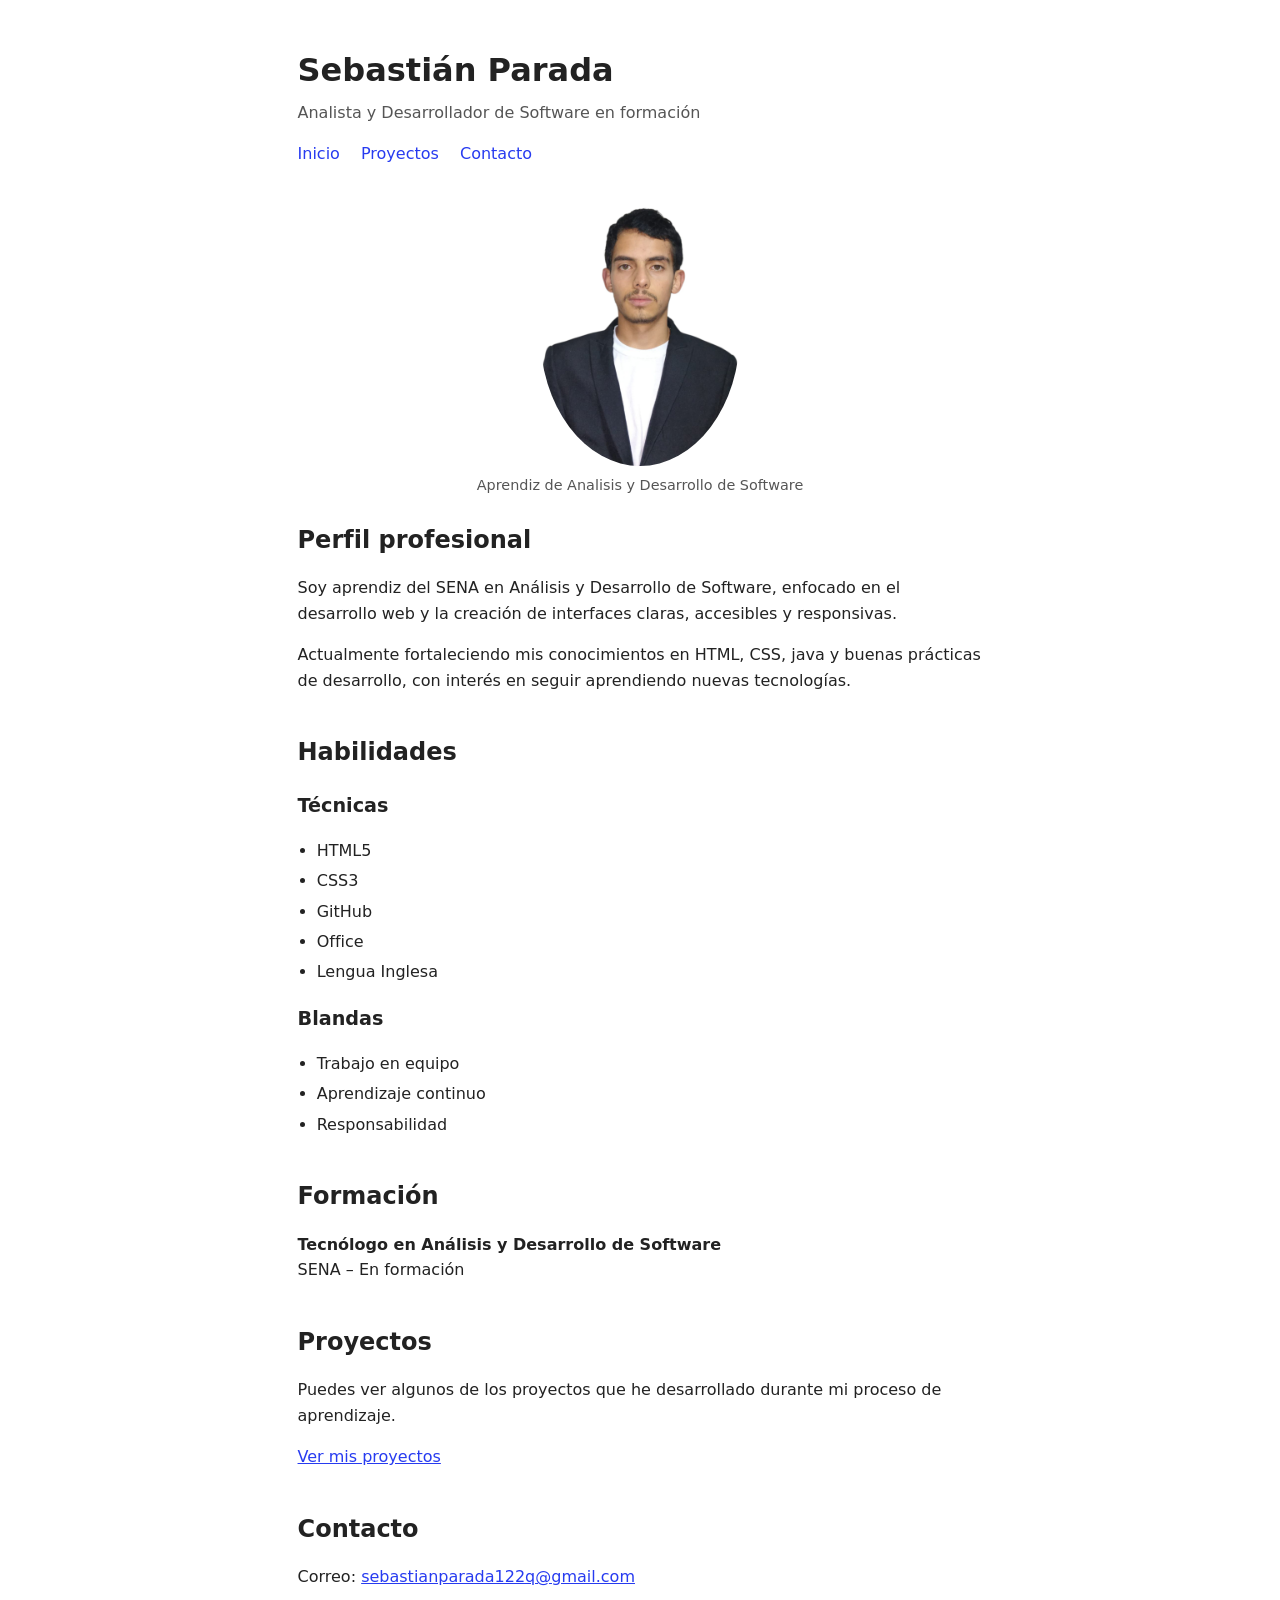
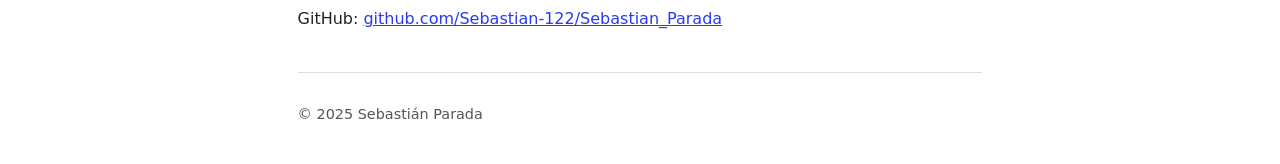
<file: Pagina_Basica/index.html>
<!DOCTYPE html>
<html lang="es">
  <head>
    <meta charset="UTF-8" />
    <meta name="viewport" content="width=device-width, initial-scale=1.0" />
    <title>Sebastián Parada | Portafolio</title>
    <link rel="stylesheet" href="style.css" />
  </head>

  <body>
    <header>
      <h1>Sebastián Parada</h1>
      <p>Analista y Desarrollador de Software en formación</p>

      <nav>
        <a href="index.html">Inicio</a>
        <a href="projects.html">Proyectos</a>
        <a href="#contact">Contacto</a>
      </nav>
    </header>

    <main>
      
      <section id="profile">
        <figure>
          <img
            src="Sebastian.jpeg"
            alt="Foto de Sebastián Parada"
            width="200"
          />
          <figcaption>Aprendiz de Analisis y Desarrollo de Software</figcaption>
        </figure>

        <h2>Perfil profesional</h2>
        <p>
          Soy aprendiz del SENA en Análisis y Desarrollo de Software, enfocado en
          el desarrollo web y la creación de interfaces claras, accesibles y
          responsivas.
        </p>
        <p>
          Actualmente fortaleciendo mis conocimientos en HTML, CSS, java y buenas
          prácticas de desarrollo, con interés en seguir aprendiendo nuevas
          tecnologías.
        </p>
      </section>


      <section id="skills">
        <h2>Habilidades</h2>

        <h3>Técnicas</h3>
        <ul>
          <li>HTML5</li>
          <li>CSS3</li>
          <li>GitHub</li>
          <li>Office</li>
          <li>Lengua Inglesa</li>
        </ul>

        <h3>Blandas</h3>
        <ul>
          <li>Trabajo en equipo</li>
          <li>Aprendizaje continuo</li>
          <li>Responsabilidad</li>
        </ul>
      </section>


      <section id="education">
        <h2>Formación</h2>
        <p>
          <strong>Tecnólogo en Análisis y Desarrollo de Software</strong><br />
          SENA – En formación
        </p>
      </section>


      <section id="projects-link">
        <h2>Proyectos</h2>
        <p>
          Puedes ver algunos de los proyectos que he desarrollado durante mi
          proceso de aprendizaje.
        </p>
        <a href="projects.html">Ver mis proyectos</a>
      </section>


      <section id="contact">
        <h2>Contacto</h2>
        <p>
          Correo:
          <a href="mailto:sebasparada122@gmail.com">
            sebastianparada122q@gmail.com
          </a>
        </p>
        <p>
          GitHub:
          <a href="https://github.com/Sebastian-122/Sebastian_Parada" target="_blank">
            github.com/Sebastian-122/Sebastian_Parada
          </a>
        </p>
      </section>
    </main>

    <footer>
      <p>© 2025 Sebastián Parada</p>
    </footer>
  </body>
</html>
</file>
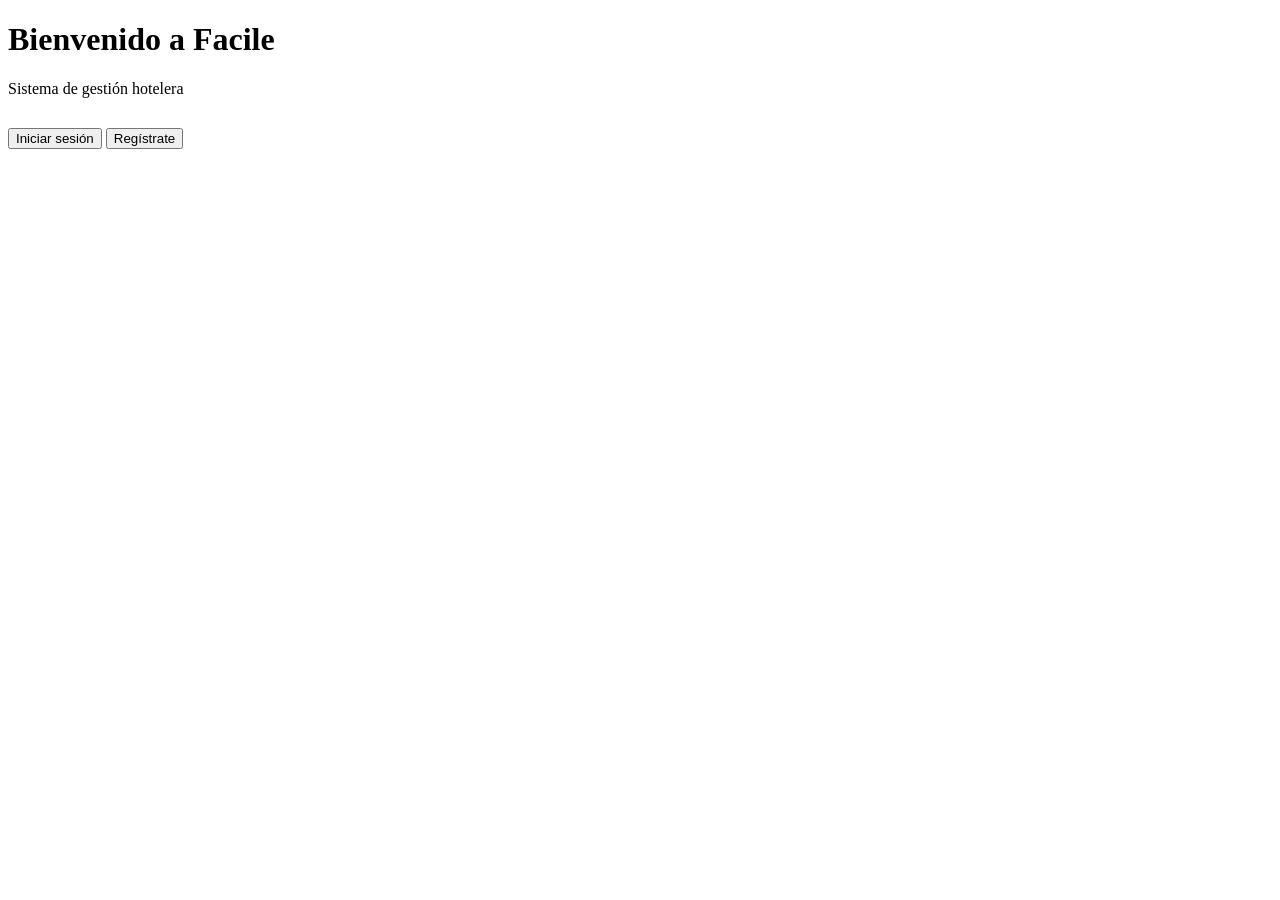
<file: hotel/hotel/src/main/resources/templates/index.html>
<!DOCTYPE html>
<html xmlns:th="http://www.thymeleaf.org">
<head>
    <title>Facile | Hotel Management</title>
    <link rel="stylesheet" th:href="@{/style.css}">
</head>

<body>

    <h1>Bienvenido a Facile</h1>
    <p>Sistema de gestión hotelera</p>

    <div style="margin-top: 30px;">
        <a th:href="@{/login}">
            <button>Iniciar sesión</button>
        </a>

        <a th:href="@{/register}">
            <button>Regístrate</button>
        </a>
    </div>

</body>
</html>
</file>
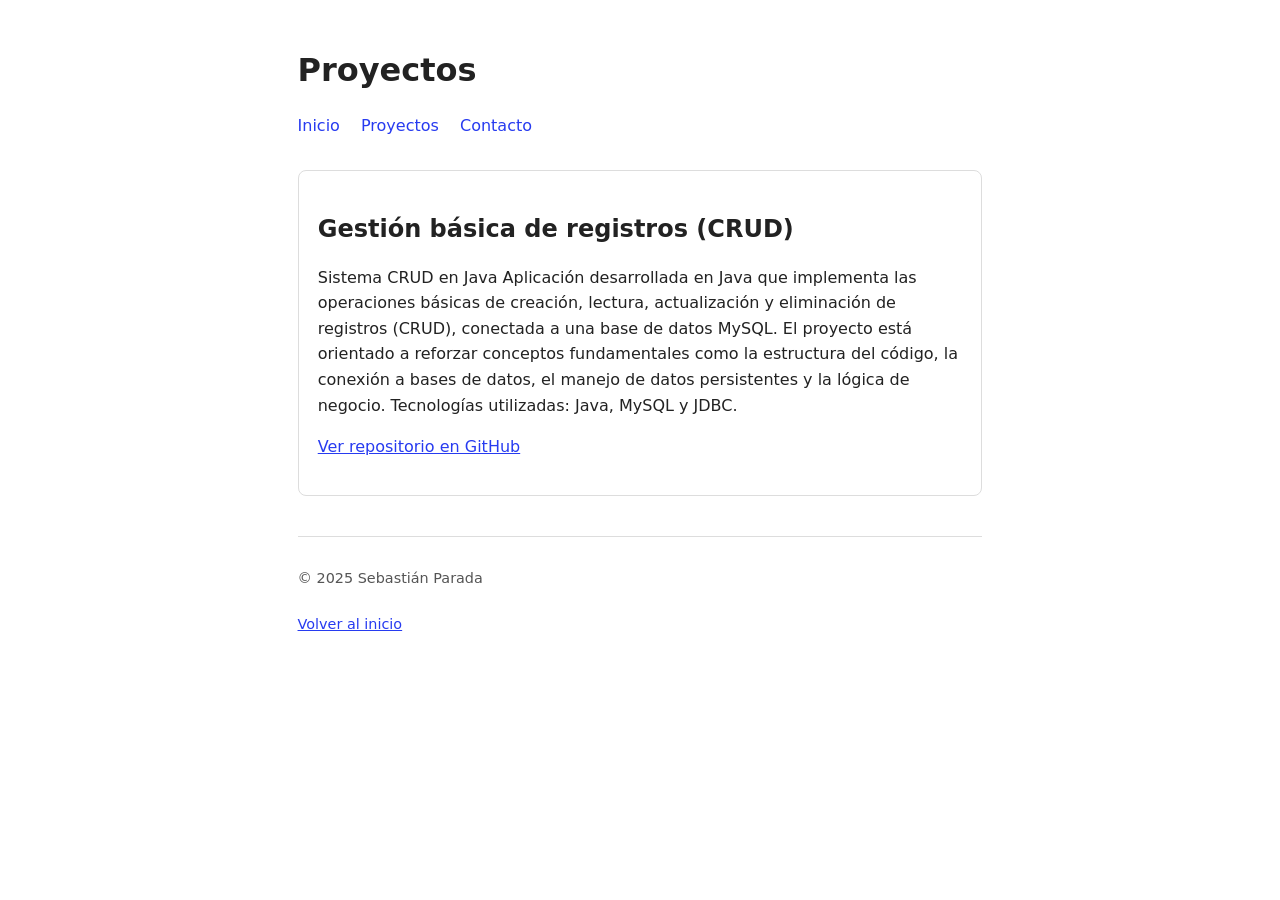
<file: Pagina_Basica/projects.html>
<!DOCTYPE html>
<html lang="es">
  <head>
    <meta charset="UTF-8" />
    <meta name="viewport" content="width=device-width, initial-scale=1.0" />
    <title>Proyectos | Sebastián Parada</title>
    <link rel="stylesheet" href="style.css" />
  </head>

  <body>
    <header>
      <h1>Proyectos</h1>

      <nav>
        <a href="index.html">Inicio</a>
        <a href="projects.html">Proyectos</a>
        <a href="index.html#contact">Contacto</a>
      </nav>
    </header>

    <main>

      <article>
        <h2>Gestión básica de registros (CRUD)</h2>
        <p>
          Sistema CRUD en Java

Aplicación desarrollada en Java que implementa las operaciones básicas de creación, lectura, actualización y eliminación de registros (CRUD), conectada a una base de datos MySQL.

El proyecto está orientado a reforzar conceptos fundamentales como la estructura del código, la conexión a bases de datos, el manejo de datos persistentes y la lógica de negocio.

Tecnologías utilizadas: Java, MySQL y JDBC.
        </p>

        <p>
          <a href="https://github.com/Sebastian-122/Sebastian_Parada" target="_blank">
            Ver repositorio en GitHub
          </a>
        </p>
      </article>


    </main>

    <footer>
      <p>© 2025 Sebastián Parada</p>
      <a href="index.html">Volver al inicio</a>
    </footer>
  </body>
</html>
</file>
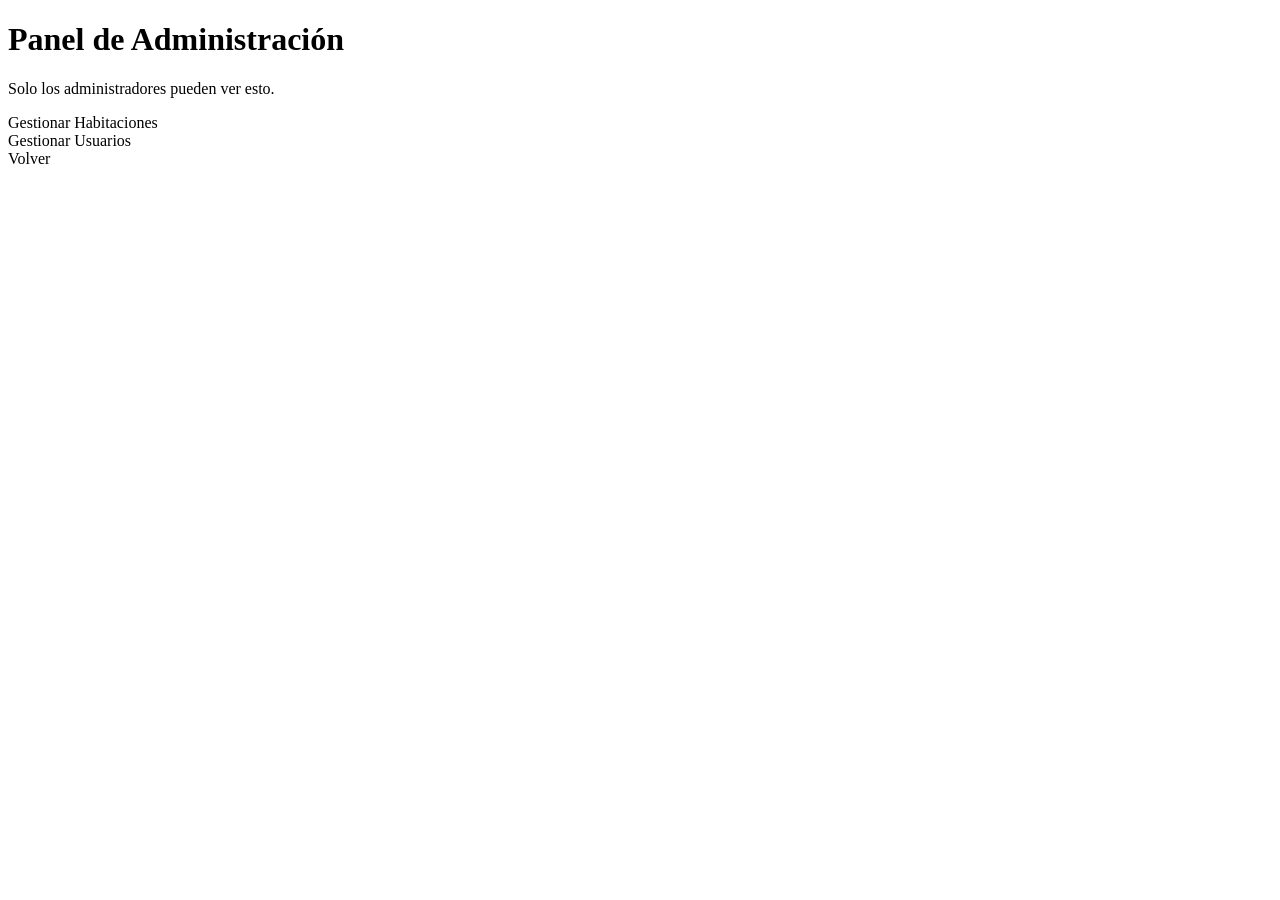
<file: hotel/hotel/src/main/resources/templates/admin-dashboard.html>
<!DOCTYPE html>
<html xmlns:th="http://www.thymeleaf.org"
      xmlns:sec="http://www.thymeleaf.org/extras/spring-security">

<head>
    <title>Admin</title>
    <link rel="stylesheet" th:href="@{/style.css}">
    
</head>
<body>

<h1>Panel de Administración</h1>

<p>Solo los administradores pueden ver esto.</p>

<div sec:authorize="hasRole('ADMIN')">
    <a th:href="@{/habitaciones}">Gestionar Habitaciones</a>
    <br>
    <a th:href="@{/admin/usuarios}">Gestionar Usuarios</a>
    <br>
    <a th:href="@{/dashboard}">Volver</a>
</div>

</body>
</html>
</file>
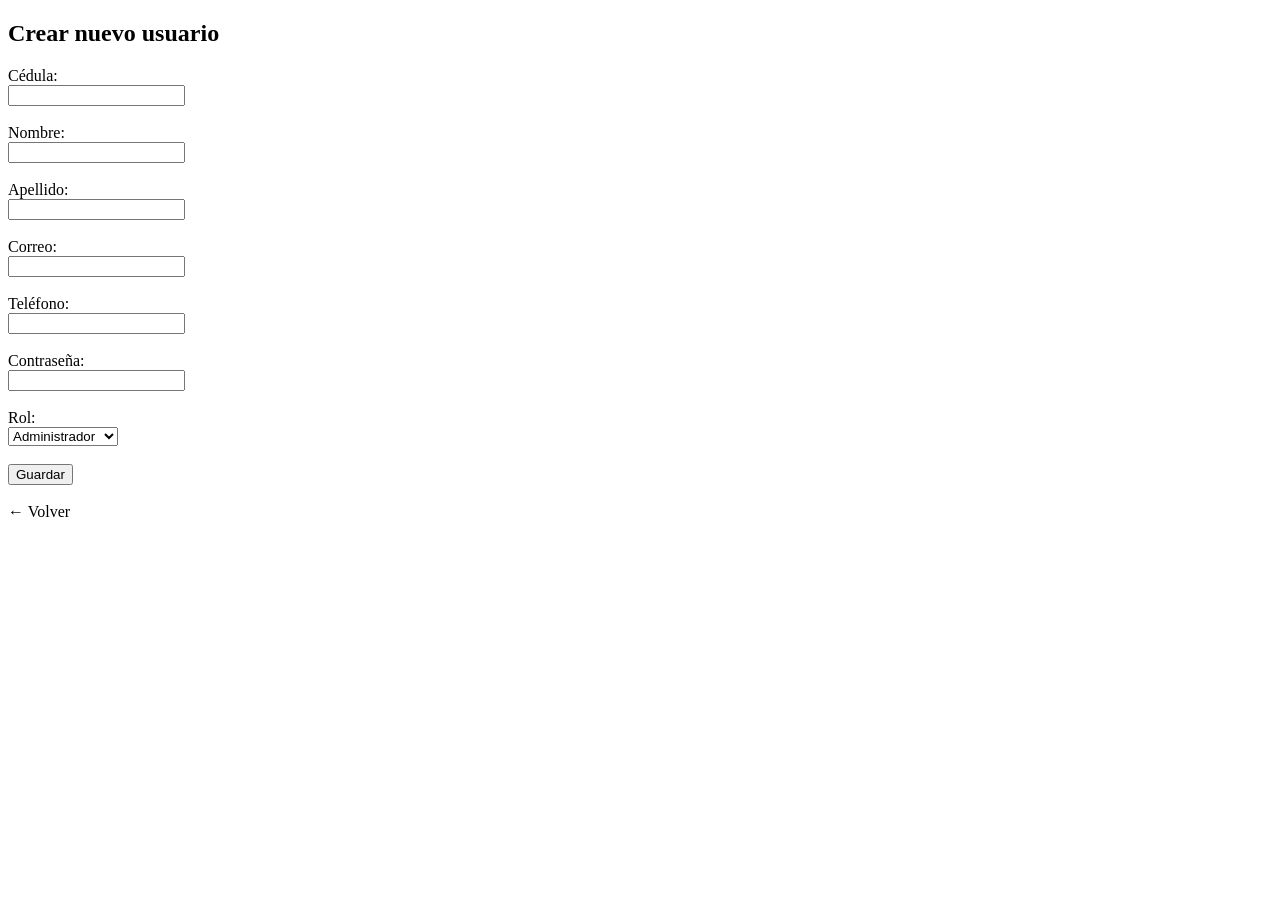
<file: hotel/hotel/src/main/resources/templates/admin-usuario-form.html>
<!DOCTYPE html>
<html xmlns:th="http://www.thymeleaf.org">
<head>
    <title>Crear Usuario</title>
    <link rel="stylesheet" th:href="@{/style.css}">
</head>
<body>

<h2>Crear nuevo usuario</h2>

<form th:action="@{/admin/usuarios/guardar}" method="post">

    <label>Cédula:</label><br>
    <input type="text"
           name="cedula"
           required
           pattern="[0-9]+"
           inputmode="numeric"
           title="Solo números"><br><br>

    <label>Nombre:</label><br>
    <input type="text"
           name="nombre"
           required
           pattern="[A-Za-zÁÉÍÓÚáéíóúÑñ ]+"
           title="Solo letras"><br><br>

    <label>Apellido:</label><br>
    <input type="text"
           name="apellido"
           required
           pattern="[A-Za-zÁÉÍÓÚáéíóúÑñ ]+"
           title="Solo letras"><br><br>

    <label>Correo:</label><br>
    <input type="email" name="correo" required><br><br>

    <label>Teléfono:</label><br>
    <input type="text"
           name="telefono"
           required
           pattern="[0-9]+"
           title="Solo números"><br><br>

    <label>Contraseña:</label><br>
    <input type="password" name="password" required><br><br>

    <label>Rol:</label><br>
    <select name="rol" required>
        <option value="ROLE_ADMIN">Administrador</option>
        
<option value="ROLE_USER">Usuario</option>
<option value="ROLE_LIMPIEZA">Limpieza</option>
<option value="ROLE_MANTENIMIENTO">Mantenimiento</option>

        
    </select><br><br>

    <button type="submit">Guardar</button>
</form>

<br>
<a th:href="@{/admin/usuarios}">← Volver</a>

</body>
</html>
</file>
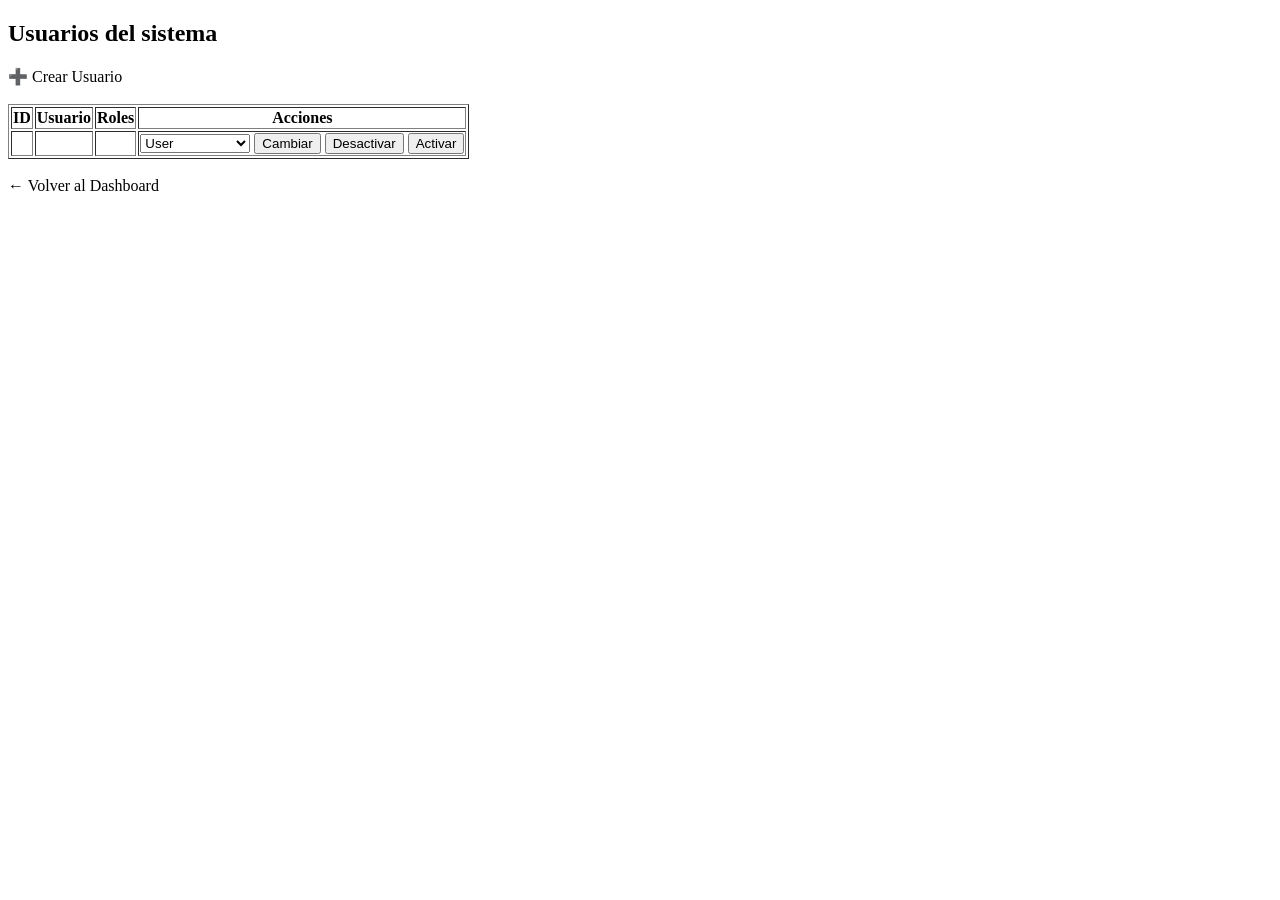
<file: hotel/hotel/src/main/resources/templates/admin-usuarios.html>
<!DOCTYPE html>
<html xmlns:th="http://www.thymeleaf.org">
<head>
    <title>Gestión de Usuarios</title>
    <link rel="stylesheet" th:href="@{/style.css}">
    <link rel="shortcut icon" href="/facile.png" type="image/x-icon">
</head>
<body>

<h2>Usuarios del sistema</h2>

<a th:href="@{/admin/usuarios/nuevo}">➕ Crear Usuario</a>
<br><br>

<table border="1">
    <thead>
    <tr>
        <th>ID</th>
        <th>Usuario</th>
        <th>Roles</th>
        <th>Acciones</th>
    </tr>
    </thead>

    <tbody>
    <tr th:each="u : ${usuarios}">
    <td th:text="${u.id}"></td>
    <td th:text="${u.cedula}"></td>

    <td>
        <span th:each="r : ${u.roles}" th:text="${r.nombre + ' '}"></span>
    </td>


        <td>

            <!-- CAMBIAR ROL -->
            <form th:action="@{/admin/usuarios/cambiar-rol}" method="post" style="display:inline">
                <input type="hidden" name="usuarioId" th:value="${u.id}" />

                <select name="rol">
                    <option value="ROLE_USER">User</option>
                    
<option value="ROLE_LIMPIEZA">Limpieza</option>
<option value="ROLE_MANTENIMIENTO">Mantenimiento</option>

                    <option value="ROLE_ADMIN">Admin</option>
                </select>

                <button type="submit">Cambiar</button>
            </form>

            <!-- DESACTIVAR -->
            <form th:if="${u.enabled}"
                  th:action="@{/admin/usuarios/desactivar}"
                  method="post"
                  style="display:inline">

                <input type="hidden" name="usuarioId" th:value="${u.id}" />
                <button type="submit">Desactivar</button>
            </form>

            <!-- ACTIVAR -->
            <form th:if="${!u.enabled}"
                  th:action="@{/admin/usuarios/activar}"
                  method="post"
                  style="display:inline">

                <input type="hidden" name="usuarioId" th:value="${u.id}" />
                <button type="submit">Activar</button>
            </form>

        </td>
    </tr>
    </tbody>
</table>

<br>
<a th:href="@{/dashboard}">← Volver al Dashboard</a>

</body>
</html>
</file>
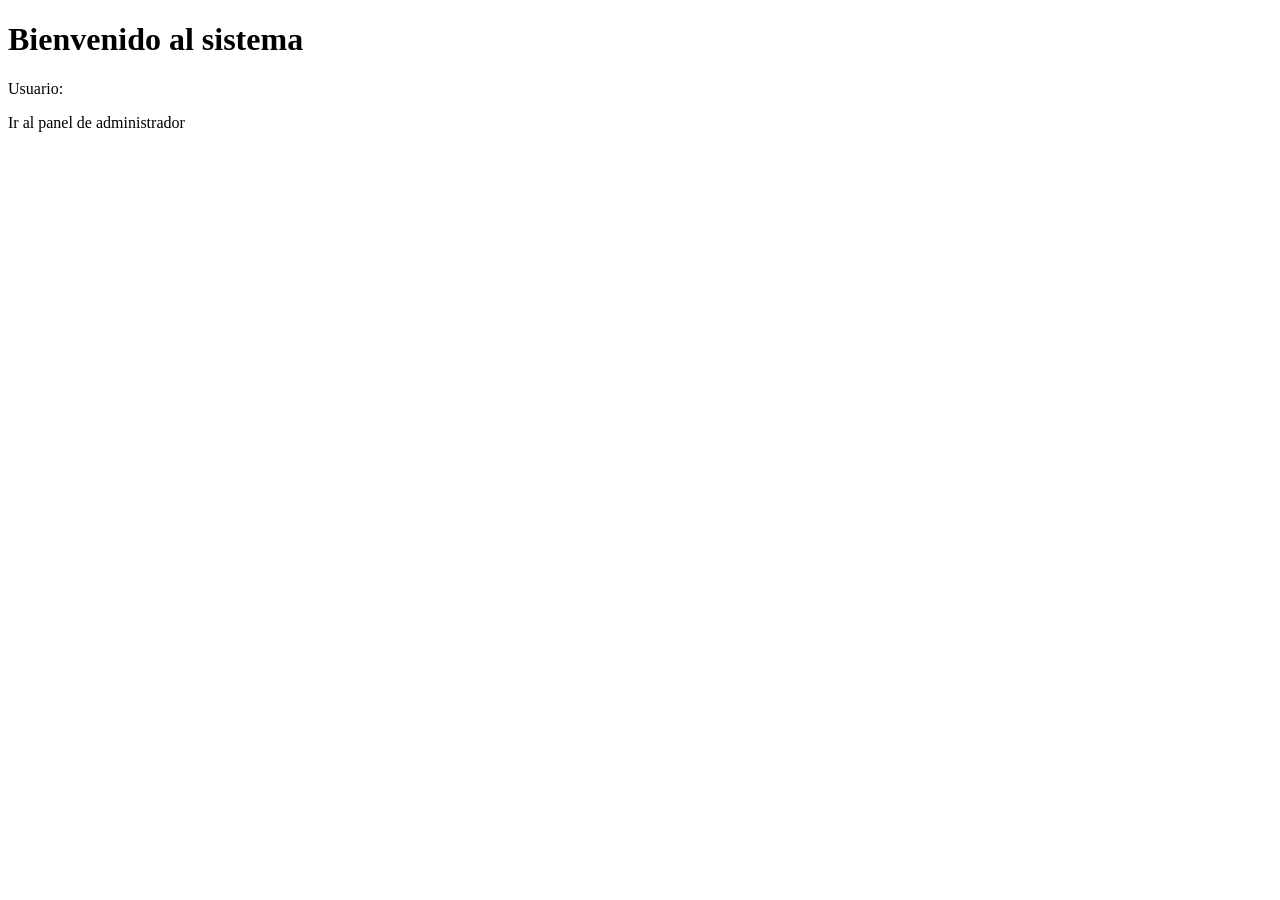
<file: hotel/hotel/src/main/resources/templates/dashboard.html>
<!DOCTYPE html>
<html xmlns:th="http://www.thymeleaf.org" xmlns:sec="http://www.thymeleaf.org/extras/spring-security">
<head>
    <title>Dashboard</title>
    <link rel="stylesheet" th:href="@{/style.css}">
</head>

<body>
<h1>Bienvenido al sistema</h1>
<p>Usuario: <strong sec:authentication="name"></strong></p>
<div sec:authorize="hasRole('ADMIN')">
    <a th:href="@{/admin/dashboard}">Ir al panel de administrador</a>
</div>
</body>
</html>
</file>
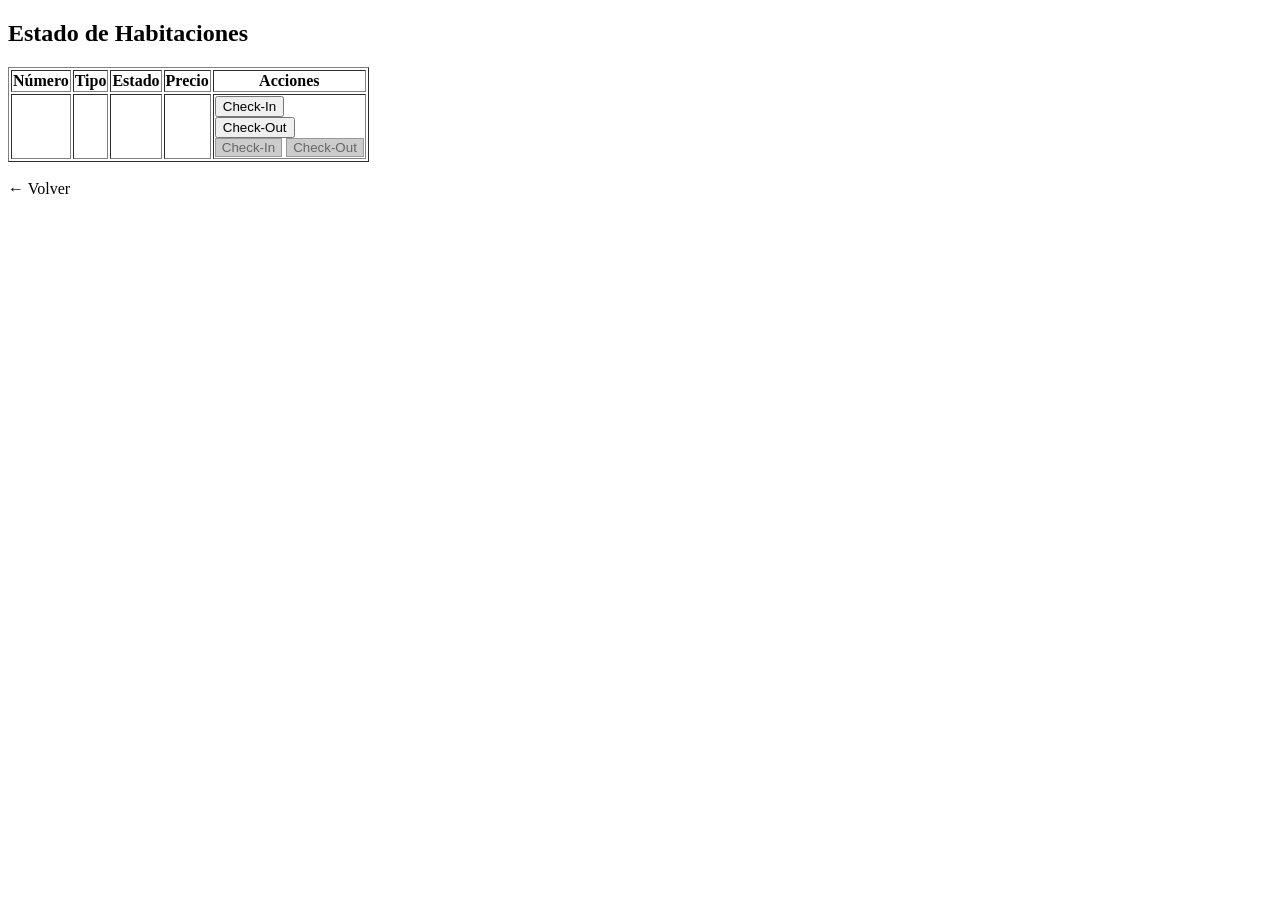
<file: hotel/hotel/src/main/resources/templates/habitaciones.html>
<!DOCTYPE html>
<html xmlns:th="http://www.thymeleaf.org"
      xmlns:sec="http://www.thymeleaf.org/extras/spring-security">
<head>
    <title>Estado de Habitaciones</title>
    <link rel="stylesheet" th:href="@{/style.css}">
    <link rel="shortcut icon" href="/facile.png" type="image/x-icon">

    <style>
        .btn-disabled {
            background-color: #ccc;
            color: #666;
            border: 1px solid #999;
            cursor: not-allowed;
        }
    </style>
</head>

<body>

<h2>Estado de Habitaciones</h2>

<table border="1">
    <thead>
        <tr>
            <th>Número</th>
            <th>Tipo</th>
            <th>Estado</th>
            <th>Precio</th>
            <th>Acciones</th>
        </tr>
    </thead>

    <tbody>
        <tr th:each="h : ${habitaciones}">
            <td th:text="${h.numero}"></td>
            <td th:text="${h.tipo}"></td>

            <td th:text="${h.estado}"
                th:class="'estado-' + ${h.estado}">
            </td>

            <td th:text="${h.precioNoche}"></td>

            <td>

                <!-- ✅ CHECK-IN FUNCIONAL -->
                <form th:if="${h.estado.name() == 'DISPONIBLE'
                    and #authorization.expression('hasRole(''ADMIN'')')}"
                      th:action="@{/checkin}" method="post">

                    <input type="hidden" name="habitacionId" th:value="${h.id}">
                    <button type="submit">Check-In</button>
                </form>

                <!-- ✅ CHECK-OUT FUNCIONAL -->
                <form th:if="${h.estado.name() == 'OCUPADA'
                    and #authorization.expression('hasRole(''ADMIN'')')}"
                      th:action="@{/checkout}" method="post">

                    <input type="hidden" name="habitacionId" th:value="${h.id}">
                    <button type="submit">Check-Out</button>
                </form>

                <!-- 🚫 BOTONES DESHABILITADOS (LIMPIEZA / MANTENIMIENTO) -->
                <div th:if="${(h.estado.name() == 'LIMPIEZA' or h.estado.name() == 'MANTENIMIENTO')
                    and #authorization.expression('hasRole(''ADMIN'')')}">

                    <button class="btn-disabled" disabled>Check-In</button>
                    <button class="btn-disabled" disabled>Check-Out</button>
                </div>

            </td>
        </tr>
    </tbody>
</table>

<br>
<a th:href="@{/dashboard}">← Volver</a>

</body>
</html>
</file>
<file: Pagina_Basica/style.css>
:focus {
  outline: 3px solid #0a8;
  outline-offset: 2px;
}


* {
  box-sizing: border-box;
}

body {
  max-width: 72ch;
  margin: 0 auto;
  padding: 1.5rem;
  font-family: system-ui, -apple-system, BlinkMacSystemFont, "Segoe UI",
    Roboto, Oxygen, Ubuntu, Cantarell, "Open Sans", "Helvetica Neue", sans-serif;
  line-height: 1.6;
  color: #222;
  background-color: #ffffff86;
  animation: fadeIn 0.8s ease-in;
}


header {
  margin-bottom: 2rem;
}

header h1 {
  margin-bottom: 0.2rem;
}

header p {
  margin-top: 0;
  color: #555;
}

nav {
  margin-top: 1rem;
}

nav a {
  margin-right: 1rem;
  font-weight: 500;
  text-decoration: none;
  color: #273bf0;
  position: relative;
}

nav a::after {
  content: "";
  position: absolute;
  left: 0;
  bottom: -4px;
  width: 0;
  height: 2px;
  background-color: #273bf0;
  transition: width 0.3s ease;
}

nav a:hover::after {
  width: 100%;
}


section,
article {
  margin-bottom: 2.5rem;
  animation: fadeUp 0.6s ease both;
}

h2 {
  margin-bottom: 0.5rem;
  font-size: 1.5rem;
}

h3 {
  margin-bottom: 0.3rem;
  font-size: 1.2rem;
}

h4 {
  margin-top: 1rem;
}


figure {
  text-align: center;
  margin-bottom: 1.5rem;
}

figure img {
  display: block;
  margin: 0 auto 0.5rem;
  border-radius: 50%;
  animation: float 4s ease-in-out infinite;
}

figcaption {
  font-size: 0.9rem;
  color: #555;
}


ul {
  padding-left: 1.2rem;
}

li {
  margin-bottom: 0.3rem;
}


a {
  color: #273bf0;
  transition: color 0.3s ease;
}

a:hover {
  color: #0a8;
}


article {
  padding: 1.2rem;
  border: 1px solid #ddd;
  border-radius: 8px;
  transition: transform 0.3s ease, box-shadow 0.3s ease;
}

article:hover {
  transform: translateY(-4px);
  box-shadow: 0 10px 25px rgba(0, 0, 0, 0.08);
}

article a {
  font-weight: 500;
}


footer {
  border-top: 1px solid #ddd;
  padding-top: 1rem;
  font-size: 0.9rem;
  color: #555;
}

footer a {
  display: inline-block;
  margin-top: 0.5rem;
}


@keyframes fadeIn {
  from {
    opacity: 0;
  }
  to {
    opacity: 1;
  }
}

@keyframes fadeUp {
  from {
    opacity: 0;
    transform: translateY(12px);
  }
  to {
    opacity: 1;
    transform: translateY(0);
  }
}

@keyframes float {
  0% {
    transform: translateY(0);
  }
  50% {
    transform: translateY(-6px);
  }
  100% {
    transform: translateY(0);
  }
}
</file>
